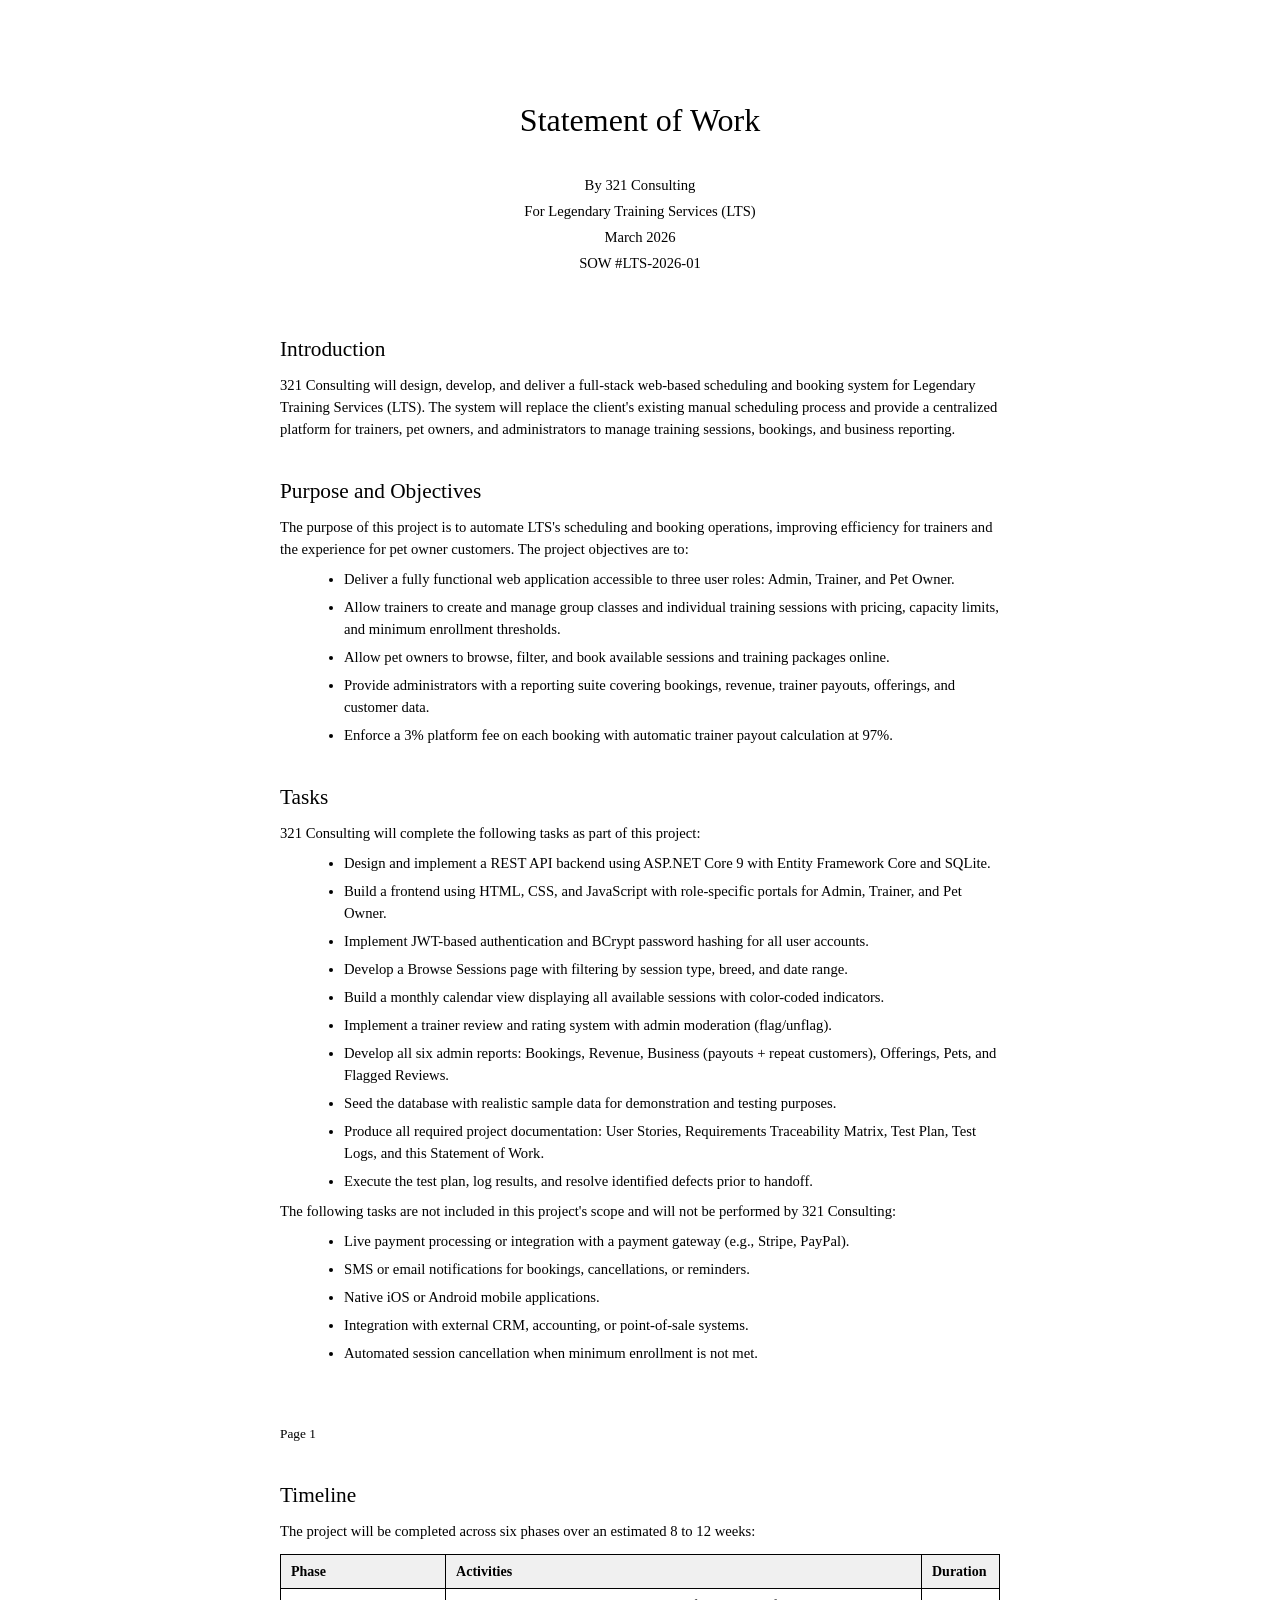
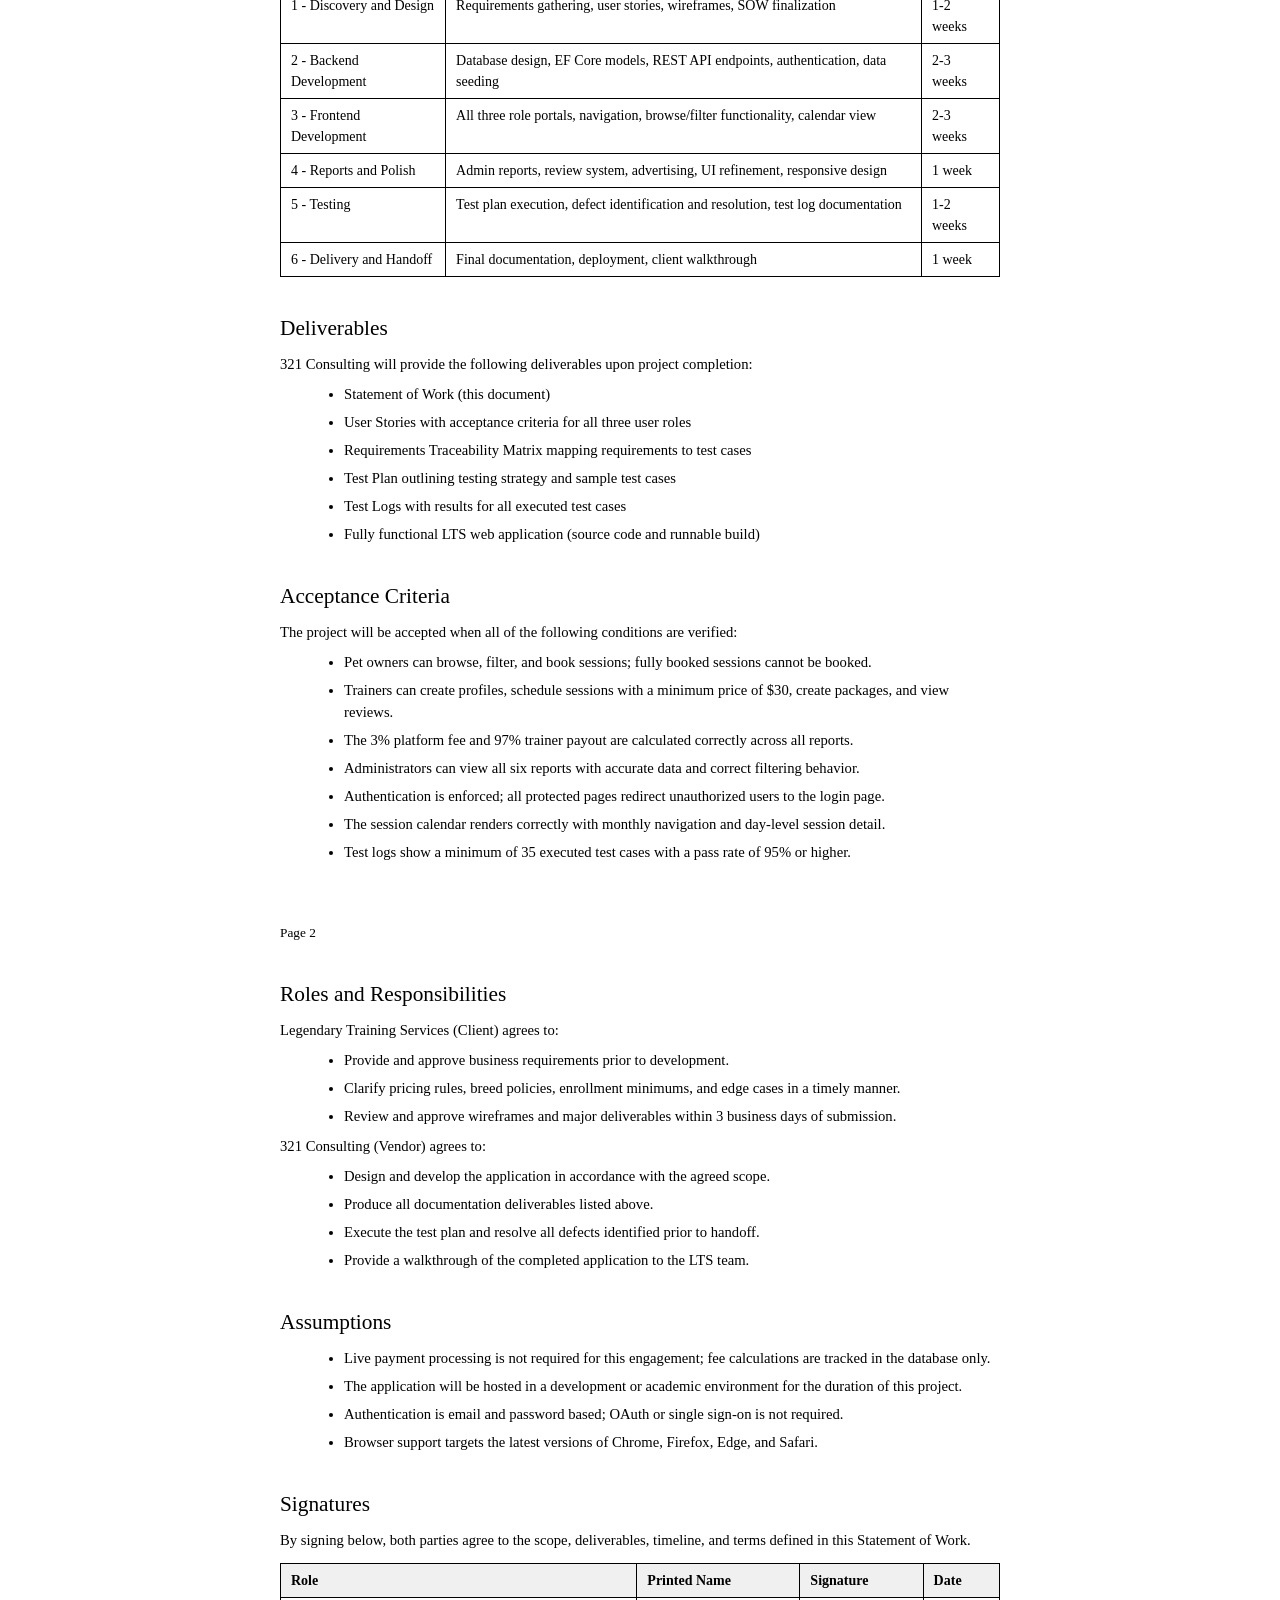
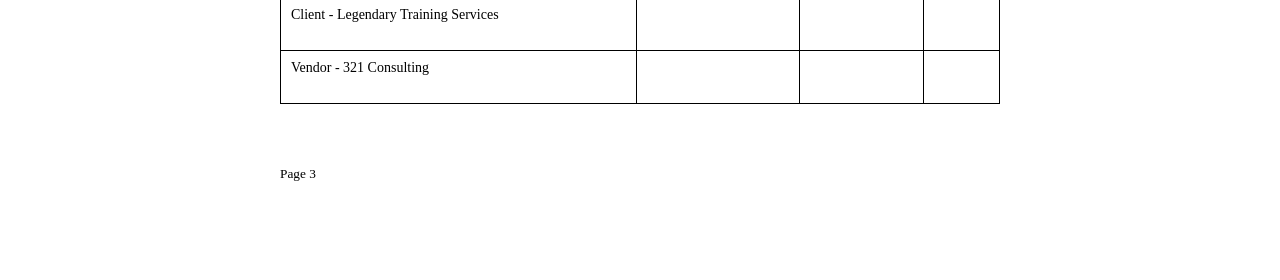
<file: docs/SOW-final.html>
<!DOCTYPE html>
<html lang="en">
<head>
<meta charset="UTF-8" />
<style>
  @page { margin: 1in; }
  body {
    font-family: Georgia, 'Times New Roman', serif;
    font-size: 11pt;
    color: #000;
    max-width: 7.5in;
    margin: 1in auto;
    line-height: 1.5;
  }
  .cover {
    text-align: center;
    margin-bottom: 60px;
  }
  .cover h1 {
    font-size: 24pt;
    font-weight: normal;
    margin-bottom: 30px;
  }
  .cover p {
    margin: 4px 0;
    font-size: 11pt;
  }
  h2 {
    font-size: 16pt;
    font-weight: normal;
    margin-top: 36px;
    margin-bottom: 8px;
  }
  p {
    margin: 8px 0;
  }
  ul {
    margin: 8px 0 8px 24px;
  }
  li {
    margin-bottom: 6px;
  }
  .page-break {
    page-break-before: always;
    border-top: none;
  }
  .page-num {
    margin-top: 60px;
    font-size: 10pt;
  }
  table {
    border-collapse: collapse;
    width: 100%;
    margin: 12px 0;
    font-size: 10.5pt;
  }
  th {
    border: 1px solid #000;
    padding: 6px 10px;
    text-align: left;
    background-color: #f0f0f0;
    font-weight: bold;
  }
  td {
    border: 1px solid #000;
    padding: 6px 10px;
    vertical-align: top;
  }
  .sig-table td {
    height: 40px;
  }
</style>
</head>
<body>

<!-- Cover -->
<div class="cover">
  <h1>Statement of Work</h1>
  <p>By 321 Consulting</p>
  <p>For Legendary Training Services (LTS)</p>
  <p>March 2026</p>
  <p>SOW #LTS-2026-01</p>
</div>

<!-- Introduction -->
<h2>Introduction</h2>
<p>321 Consulting will design, develop, and deliver a full-stack web-based scheduling and booking system for Legendary Training Services (LTS). The system will replace the client's existing manual scheduling process and provide a centralized platform for trainers, pet owners, and administrators to manage training sessions, bookings, and business reporting.</p>

<!-- Purpose and Objectives -->
<h2>Purpose and Objectives</h2>
<p>The purpose of this project is to automate LTS's scheduling and booking operations, improving efficiency for trainers and the experience for pet owner customers. The project objectives are to:</p>
<ul>
  <li>Deliver a fully functional web application accessible to three user roles: Admin, Trainer, and Pet Owner.</li>
  <li>Allow trainers to create and manage group classes and individual training sessions with pricing, capacity limits, and minimum enrollment thresholds.</li>
  <li>Allow pet owners to browse, filter, and book available sessions and training packages online.</li>
  <li>Provide administrators with a reporting suite covering bookings, revenue, trainer payouts, offerings, and customer data.</li>
  <li>Enforce a 3% platform fee on each booking with automatic trainer payout calculation at 97%.</li>
</ul>

<!-- Tasks -->
<h2>Tasks</h2>
<p>321 Consulting will complete the following tasks as part of this project:</p>
<ul>
  <li>Design and implement a REST API backend using ASP.NET Core 9 with Entity Framework Core and SQLite.</li>
  <li>Build a frontend using HTML, CSS, and JavaScript with role-specific portals for Admin, Trainer, and Pet Owner.</li>
  <li>Implement JWT-based authentication and BCrypt password hashing for all user accounts.</li>
  <li>Develop a Browse Sessions page with filtering by session type, breed, and date range.</li>
  <li>Build a monthly calendar view displaying all available sessions with color-coded indicators.</li>
  <li>Implement a trainer review and rating system with admin moderation (flag/unflag).</li>
  <li>Develop all six admin reports: Bookings, Revenue, Business (payouts + repeat customers), Offerings, Pets, and Flagged Reviews.</li>
  <li>Seed the database with realistic sample data for demonstration and testing purposes.</li>
  <li>Produce all required project documentation: User Stories, Requirements Traceability Matrix, Test Plan, Test Logs, and this Statement of Work.</li>
  <li>Execute the test plan, log results, and resolve identified defects prior to handoff.</li>
</ul>

<p>The following tasks are not included in this project's scope and will not be performed by 321 Consulting:</p>
<ul>
  <li>Live payment processing or integration with a payment gateway (e.g., Stripe, PayPal).</li>
  <li>SMS or email notifications for bookings, cancellations, or reminders.</li>
  <li>Native iOS or Android mobile applications.</li>
  <li>Integration with external CRM, accounting, or point-of-sale systems.</li>
  <li>Automated session cancellation when minimum enrollment is not met.</li>
</ul>

<div class="page-num">Page 1</div>

<!-- Page 2 -->
<div class="page-break"></div>

<h2>Timeline</h2>
<p>The project will be completed across six phases over an estimated 8 to 12 weeks:</p>
<table>
  <tr><th>Phase</th><th>Activities</th><th>Duration</th></tr>
  <tr><td>1 - Discovery and Design</td><td>Requirements gathering, user stories, wireframes, SOW finalization</td><td>1-2 weeks</td></tr>
  <tr><td>2 - Backend Development</td><td>Database design, EF Core models, REST API endpoints, authentication, data seeding</td><td>2-3 weeks</td></tr>
  <tr><td>3 - Frontend Development</td><td>All three role portals, navigation, browse/filter functionality, calendar view</td><td>2-3 weeks</td></tr>
  <tr><td>4 - Reports and Polish</td><td>Admin reports, review system, advertising, UI refinement, responsive design</td><td>1 week</td></tr>
  <tr><td>5 - Testing</td><td>Test plan execution, defect identification and resolution, test log documentation</td><td>1-2 weeks</td></tr>
  <tr><td>6 - Delivery and Handoff</td><td>Final documentation, deployment, client walkthrough</td><td>1 week</td></tr>
</table>

<!-- Deliverables -->
<h2>Deliverables</h2>
<p>321 Consulting will provide the following deliverables upon project completion:</p>
<ul>
  <li>Statement of Work (this document)</li>
  <li>User Stories with acceptance criteria for all three user roles</li>
  <li>Requirements Traceability Matrix mapping requirements to test cases</li>
  <li>Test Plan outlining testing strategy and sample test cases</li>
  <li>Test Logs with results for all executed test cases</li>
  <li>Fully functional LTS web application (source code and runnable build)</li>
</ul>

<!-- Acceptance Criteria -->
<h2>Acceptance Criteria</h2>
<p>The project will be accepted when all of the following conditions are verified:</p>
<ul>
  <li>Pet owners can browse, filter, and book sessions; fully booked sessions cannot be booked.</li>
  <li>Trainers can create profiles, schedule sessions with a minimum price of $30, create packages, and view reviews.</li>
  <li>The 3% platform fee and 97% trainer payout are calculated correctly across all reports.</li>
  <li>Administrators can view all six reports with accurate data and correct filtering behavior.</li>
  <li>Authentication is enforced; all protected pages redirect unauthorized users to the login page.</li>
  <li>The session calendar renders correctly with monthly navigation and day-level session detail.</li>
  <li>Test logs show a minimum of 35 executed test cases with a pass rate of 95% or higher.</li>
</ul>

<div class="page-num">Page 2</div>

<!-- Page 3 -->
<div class="page-break"></div>

<!-- Roles and Responsibilities -->
<h2>Roles and Responsibilities</h2>
<p>Legendary Training Services (Client) agrees to:</p>
<ul>
  <li>Provide and approve business requirements prior to development.</li>
  <li>Clarify pricing rules, breed policies, enrollment minimums, and edge cases in a timely manner.</li>
  <li>Review and approve wireframes and major deliverables within 3 business days of submission.</li>
</ul>

<p>321 Consulting (Vendor) agrees to:</p>
<ul>
  <li>Design and develop the application in accordance with the agreed scope.</li>
  <li>Produce all documentation deliverables listed above.</li>
  <li>Execute the test plan and resolve all defects identified prior to handoff.</li>
  <li>Provide a walkthrough of the completed application to the LTS team.</li>
</ul>

<!-- Assumptions -->
<h2>Assumptions</h2>
<ul>
  <li>Live payment processing is not required for this engagement; fee calculations are tracked in the database only.</li>
  <li>The application will be hosted in a development or academic environment for the duration of this project.</li>
  <li>Authentication is email and password based; OAuth or single sign-on is not required.</li>
  <li>Browser support targets the latest versions of Chrome, Firefox, Edge, and Safari.</li>
</ul>

<!-- Signatures -->
<h2>Signatures</h2>
<p>By signing below, both parties agree to the scope, deliverables, timeline, and terms defined in this Statement of Work.</p>

<table class="sig-table">
  <tr>
    <th>Role</th>
    <th>Printed Name</th>
    <th>Signature</th>
    <th>Date</th>
  </tr>
  <tr>
    <td>Client - Legendary Training Services</td>
    <td>&nbsp;</td>
    <td>&nbsp;</td>
    <td>&nbsp;</td>
  </tr>
  <tr>
    <td>Vendor - 321 Consulting</td>
    <td>&nbsp;</td>
    <td>&nbsp;</td>
    <td>&nbsp;</td>
  </tr>
</table>

<div class="page-num">Page 3</div>

</body>
</html>
</file>
